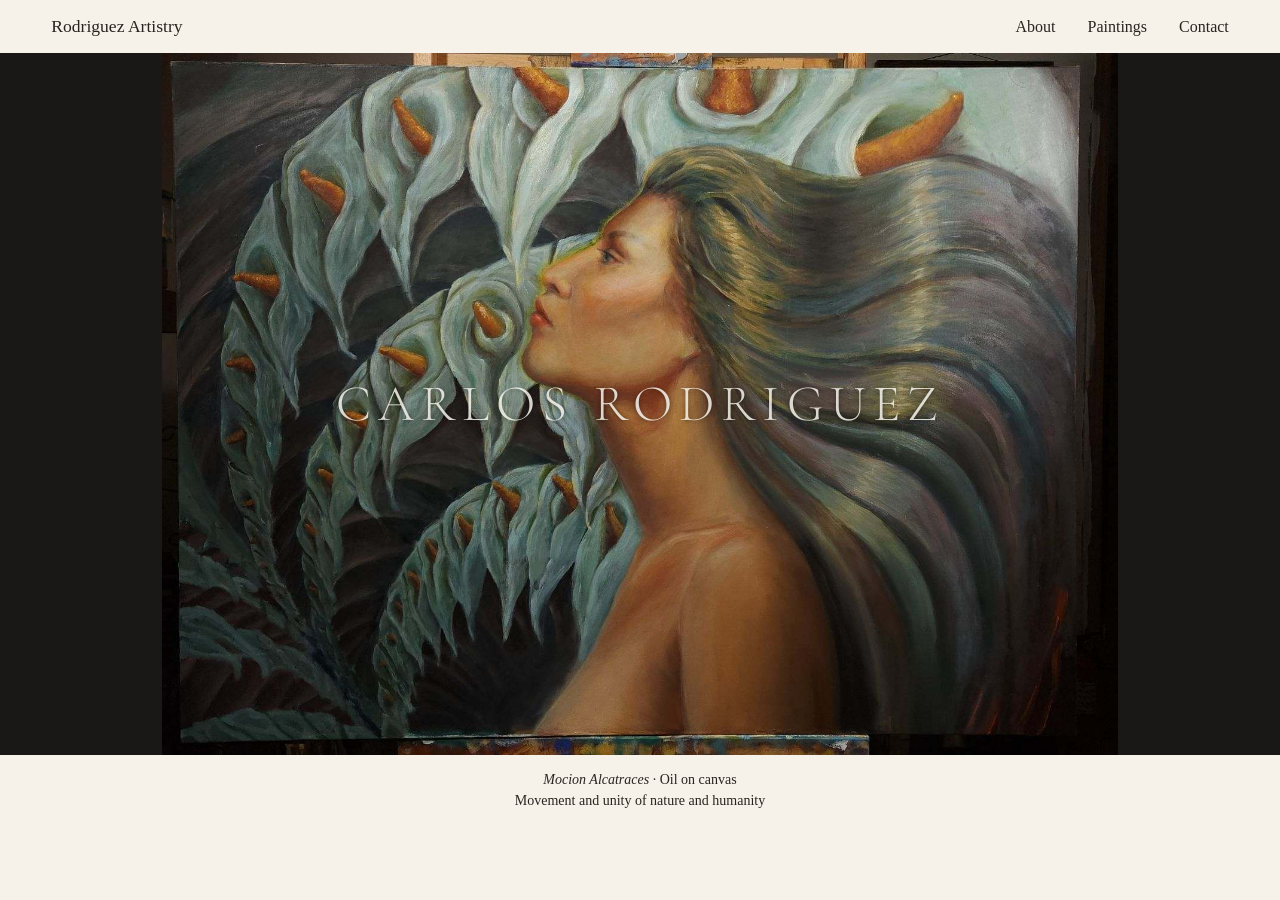
<file: index.html>
<!DOCTYPE html>
<html lang="en">
<head>
  <meta charset="UTF-8">
  <meta name="viewport" content="width=device-width, initial-scale=1">
  <title>Rodriguez Artistry</title>
  <link rel="stylesheet" href="./styles.css">
</head>
<body>
  <header class="site-header">
  <a class="site-brand" href="./index.html">Rodriguez Artistry</a>

  <nav class="site-links" aria-label="Main navigation">
    <a href="./about.html">About</a>
    <a href="./paintings.html">Paintings</a>
    <a href="./contact.html">Contact</a>
  </nav>

  <details class="site-menu">
    <summary aria-label="Navigation menu">
      <span class="menu-icon" aria-hidden="true"></span>
    </summary>

    <nav class="menu-panel" aria-label="Main navigation">
      <a href="./about.html">About</a>
      <a href="./paintings.html">Paintings</a>
      <a href="./contact.html">Contact</a>
    </nav>
  </details>
</header>

  <main class="welcome">
    <figure class="welcome-painting">
      <div class="welcome-artwork">
        <button class="open-painting" id="open-painting" type="button"
                aria-label="Enlarge Mocion Alcatraces" aria-haspopup="dialog">
          <img src="./images/Mocion_Alcatraces.jpg"
               alt="A woman in profile with flowing hair, surrounded by arcs of calla lilies">
        </button>
        <h1>Carlos Rodriguez</h1>
      </div>

      <figcaption class="painting-caption">
        <cite>Mocion Alcatraces</cite> · Oil on canvas<br>
        Movement and unity of nature and humanity
      </figcaption>
    </figure>
  </main>

  <dialog class="viewer" id="viewer" aria-label="Mocion Alcatraces painting viewer">
    <div class="viewer-screen" id="viewer-screen">
      <div class="viewer-frame">
        <img src="./images/Mocion_Alcatraces.jpg"
             alt="A woman in profile with flowing hair, surrounded by arcs of calla lilies">

        <button class="viewer-control expand" id="fullscreen" type="button"
                aria-label="Enter full screen" title="Enter full screen">
          <svg viewBox="0 0 24 24" aria-hidden="true">
            <path d="M14 10l6-6m-5 0h5v5M10 14l-6 6m0-5v5h5"/>
          </svg>
        </button>

        <button class="viewer-control close" id="close-viewer" type="button"
                aria-label="Close painting viewer" title="Close painting viewer"
                autofocus>
          <svg viewBox="0 0 24 24" aria-hidden="true">
            <path d="M6 6l12 12M18 6L6 18"/>
          </svg>
        </button>
      </div>

      <p class="viewer-message" id="viewer-message" role="status"></p>
    </div>
  </dialog>

  <script>
    const viewer = document.querySelector("#viewer");
    const viewerScreen = document.querySelector("#viewer-screen");
    const openButton = document.querySelector("#open-painting");
    const closeButton = document.querySelector("#close-viewer");
    const fullscreenButton = document.querySelector("#fullscreen");
    const message = document.querySelector("#viewer-message");

    openButton.addEventListener("click", () => {
      message.textContent = "";
      viewer.showModal();
    });

    closeButton.addEventListener("click", () => {
      viewer.close();
    });

    fullscreenButton.addEventListener("click", async () => {
      message.textContent = "";

      try {
        if (document.fullscreenElement === viewerScreen) {
          await document.exitFullscreen();
        } else {
          await viewerScreen.requestFullscreen();
        }
      } catch {
        message.textContent = "Browser full screen is unavailable.";
      }
    });

    document.addEventListener("fullscreenchange", () => {
      const label = document.fullscreenElement === viewerScreen
        ? "Exit full screen"
        : "Enter full screen";

      fullscreenButton.setAttribute("aria-label", label);
      fullscreenButton.title = label;
    });

    viewer.addEventListener("close", async () => {
      if (document.fullscreenElement === viewerScreen) {
        await document.exitFullscreen().catch(() => {});
      }

      if (!viewer.open) {
        openButton.focus({ preventScroll: true });
      }
    });
  </script>
</body>
</html>
</file>
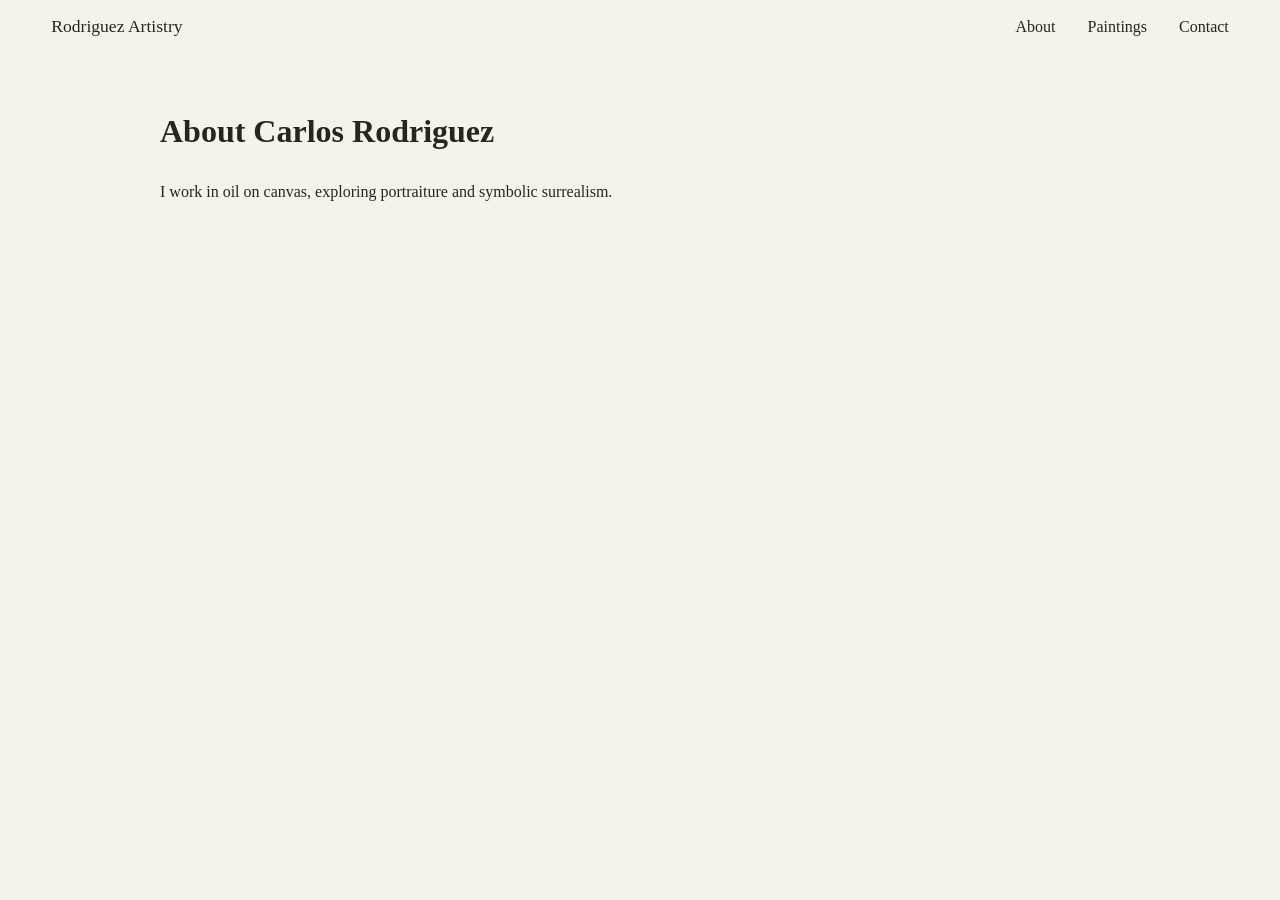
<file: about.html>
<!DOCTYPE html>
<html lang="en">
<head>
  <meta charset="UTF-8">
  <meta name="viewport" content="width=device-width, initial-scale=1">
  <title>About | Rodriguez Artistry</title>
  <link rel="stylesheet" href="./styles.css">
</head>
<body>
  <header class="site-header">
  <a class="site-brand" href="./index.html">Rodriguez Artistry</a>

  <nav class="site-links" aria-label="Main navigation">
    <a href="./about.html">About</a>
    <a href="./paintings.html">Paintings</a>
    <a href="./contact.html">Contact</a>
  </nav>

  <details class="site-menu">
    <summary aria-label="Navigation menu">
      <span class="menu-icon" aria-hidden="true"></span>
    </summary>

    <nav class="menu-panel" aria-label="Main navigation">
      <a href="./about.html">About</a>
      <a href="./paintings.html">Paintings</a>
      <a href="./contact.html">Contact</a>
    </nav>
  </details>
</header>

  <main class="interior-page">
    <h1>About Carlos Rodriguez</h1>
    <p>I work in oil on canvas, exploring portraiture and symbolic surrealism.</p>
  </main>
</body>
</html>
</file>
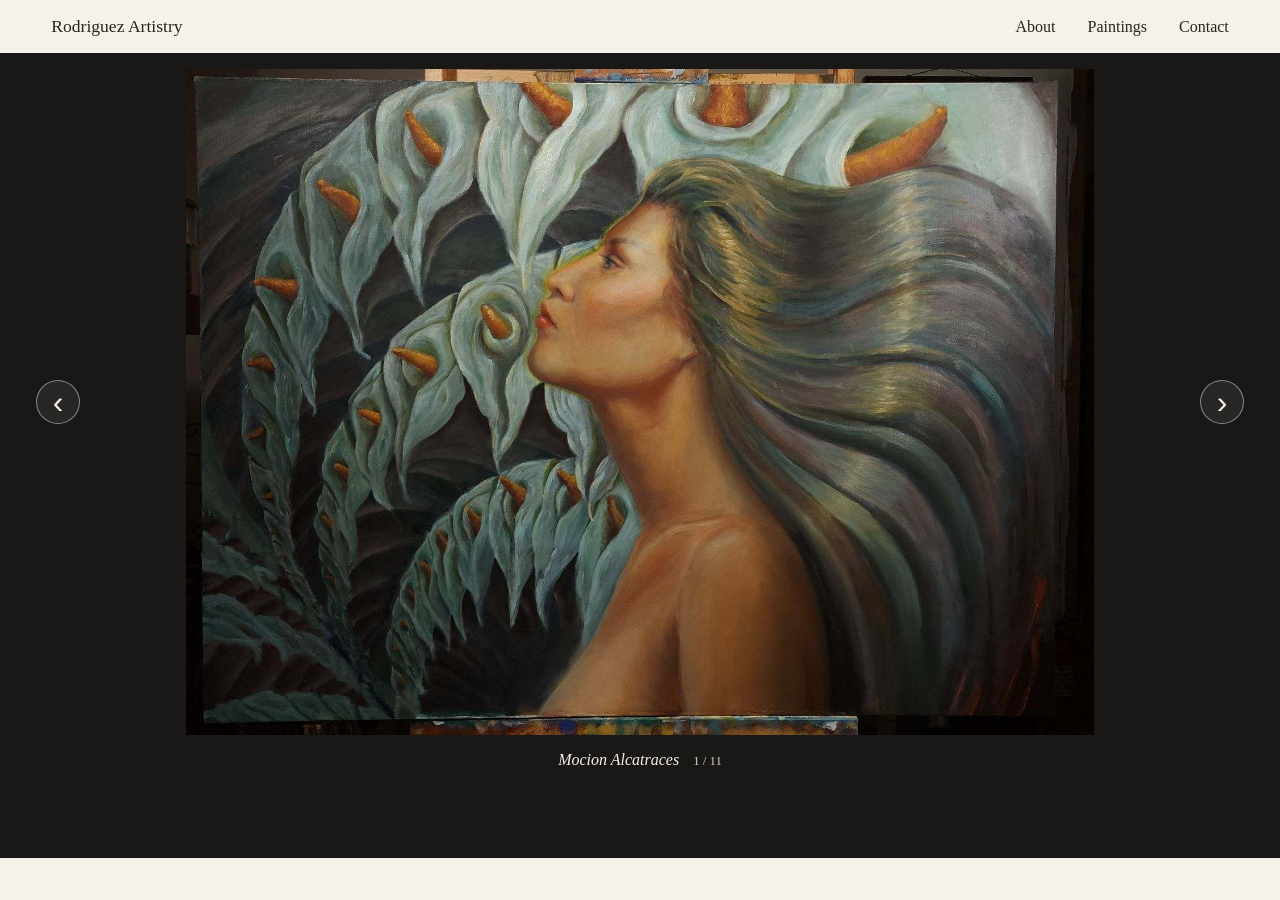
<file: paintings.html>
<!DOCTYPE html>
<html lang="en">
<head>
  <meta charset="UTF-8">
  <meta name="viewport" content="width=device-width, initial-scale=1">
  <title>Paintings | Rodriguez Artistry</title>
  <link rel="stylesheet" href="./styles.css">
</head>
<body>
  <header class="site-header">
  <a class="site-brand" href="./index.html">Rodriguez Artistry</a>

  <nav class="site-links" aria-label="Main navigation">
    <a href="./about.html">About</a>
    <a href="./paintings.html">Paintings</a>
    <a href="./contact.html">Contact</a>
  </nav>

  <details class="site-menu">
    <summary aria-label="Navigation menu">
      <span class="menu-icon" aria-hidden="true"></span>
    </summary>

    <nav class="menu-panel" aria-label="Main navigation">
      <a href="./about.html">About</a>
      <a href="./paintings.html">Paintings</a>
      <a href="./contact.html">Contact</a>
    </nav>
  </details>
</header>

  <main class="painting-gallery" aria-label="Paintings">
    <div class="gallery-stage">
      <button class="gallery-arrow" id="previous-painting" type="button"
              aria-label="Previous painting">‹</button>

      <button class="open-painting" id="gallery-open" type="button"
              aria-label="Enlarge painting" aria-haspopup="dialog">
        <img id="gallery-image" alt="">
      </button>

      <button class="gallery-arrow" id="next-painting" type="button"
              aria-label="Next painting">›</button>
    </div>

    <p class="gallery-caption" aria-live="polite">
      <cite id="gallery-title"></cite>
      <span id="gallery-count"></span>
    </p>
  </main>

  <dialog class="viewer" id="gallery-viewer" aria-label="Enlarged painting">
    <div class="viewer-screen" id="gallery-screen">
      <div class="viewer-frame">
        <img id="viewer-image" alt="">

        <button class="viewer-control expand" id="gallery-fullscreen"
                type="button" aria-label="Enter full screen" title="Enter full screen">
          <svg viewBox="0 0 24 24" aria-hidden="true">
            <path d="M14 10l6-6m-5 0h5v5M10 14l-6 6m0-5v5h5"/>
          </svg>
        </button>

        <button class="viewer-control close" id="gallery-close"
                type="button" aria-label="Close painting" title="Close painting" autofocus>
          <svg viewBox="0 0 24 24" aria-hidden="true">
            <path d="M6 6l12 12M18 6L6 18"/>
          </svg>
        </button>
      </div>
      <p class="viewer-message" id="gallery-message" role="status"></p>
    </div>
  </dialog>

  <script>
    const paintings = [
      {
        file: "Mocion_Alcatraces.jpg",
        title: "Mocion Alcatraces",
        alt: "A woman in profile with flowing hair, surrounded by arcs of calla lilies"
      },
      {
        file: "Mocion_Lanzas.jpg",
        title: "Mocion_Lanzas",
        alt: "Mocion_Lanzas by Carlos Rodriguez"
      },
      {
        file: "Light_Shadow_Spirit.jpg",
        title: "Light, Shadow, Spirit",
        alt: "Light, Shadow, Spirit by Carlos Rodriguez"
      },
      {
        file: "Dimensional_breath.jpg",
        title: "Dimensional_breath",
        alt: "Dimensional_breath by Carlos Rodriguez"
      },
      {
        file: "Ephemeris.jpg",
        title: "Ephemeris",
        alt: "Ephemeris by Carlos Rodriguez"
      },
      {
        file: "Frida.jpg",
        title: "Frida",
        alt: "Frida by Carlos Rodriguez"
      },
      {
        file: "Geishas.jpg",
        title: "Geishas",
        alt: "Geishas by Carlos Rodriguez"
      },
      {
        file: "Greed_Lust.jpg",
        title: "Greed_Lust",
        alt: "Greed_Lust by Carlos Rodriguez"
      },
      {
        file: "Nixes.jpg",
        title: "Nixes",
        alt: "Nixes by Carlos Rodriguez"
       },
      {
        file: "Maria.jpg",
        title: "Maria",
        alt: "Maria by Carlos Rodriguez"
      },
      {
        file: "Vanitas.jpg",
        title: "Vanitas",
        alt: "Vanitas by Carlos Rodriguez"
      }
      
    ];

    const image = document.querySelector("#gallery-image");
    const title = document.querySelector("#gallery-title");
    const count = document.querySelector("#gallery-count");
    const openButton = document.querySelector("#gallery-open");
    const viewer = document.querySelector("#gallery-viewer");
    const viewerImage = document.querySelector("#viewer-image");
    const viewerScreen = document.querySelector("#gallery-screen");
    const fullscreenButton = document.querySelector("#gallery-fullscreen");
    const message = document.querySelector("#gallery-message");
    let currentPainting = 0;

    function showPainting(index) {
      currentPainting = (index + paintings.length) % paintings.length;
      const painting = paintings[currentPainting];

      image.src = "./images/" + painting.file;
      image.alt = painting.alt;
      title.textContent = painting.title;
      count.textContent = `${currentPainting + 1} / ${paintings.length}`;
      openButton.setAttribute("aria-label", `Enlarge ${painting.title}`);
    }

    document.querySelector("#previous-painting").addEventListener("click", () => {
      showPainting(currentPainting - 1);
    });

    document.querySelector("#next-painting").addEventListener("click", () => {
      showPainting(currentPainting + 1);
    });

    openButton.addEventListener("click", () => {
      viewerImage.src = image.src;
      viewerImage.alt = image.alt;
      message.textContent = "";
      viewer.showModal();
    });

    document.querySelector("#gallery-close").addEventListener("click", () => {
      viewer.close();
    });

    fullscreenButton.addEventListener("click", async () => {
      message.textContent = "";

      try {
        if (document.fullscreenElement === viewerScreen) {
          await document.exitFullscreen();
        } else {
          await viewerScreen.requestFullscreen();
        }
      } catch {
        message.textContent = "Browser full screen is unavailable.";
      }
    });

    document.addEventListener("fullscreenchange", () => {
      const label = document.fullscreenElement === viewerScreen
        ? "Exit full screen"
        : "Enter full screen";

      fullscreenButton.setAttribute("aria-label", label);
      fullscreenButton.title = label;
    });

    viewer.addEventListener("close", async () => {
      if (document.fullscreenElement === viewerScreen) {
        await document.exitFullscreen().catch(() => {});
      }
      openButton.focus({ preventScroll: true });
    });

    showPainting(0);
  </script>
</body>
</html>
</file>
<file: styles.css>
@import url("https://fonts.googleapis.com/css2?family=Cormorant+Garamond:wght@300&display=swap");

body {
  margin: 0;
  background: #f6f2ea;
  color: #29241f;
  font-family: Georgia, serif;
}

.site-header {
  position: sticky;
  top: 0;
  z-index: 10;
  display: flex;
  flex-wrap: wrap;
  align-items: center;
  justify-content: space-between;
  gap: 8px 20px;
  padding: 16px clamp(20px, 4vw, 52px);
  background: #f6f2ea;
}

.site-brand {
  font-size: 1.1rem;
}

.site-links {
  display: flex;
  flex-wrap: wrap;
  justify-content: flex-end;
  gap: 8px clamp(12px, 3vw, 32px);
  margin-left: auto;
}

.site-header a {
  color: inherit;
  text-decoration: none;
}

.site-header a:hover,
.site-header a:focus-visible,
.site-links a[aria-current="page"] {
  text-decoration: underline;
  text-underline-offset: 4px;
}

.welcome {
  background: #191816;
}

.welcome-painting {
  margin: 0;
}

.welcome-artwork {
  position: relative;
  width: fit-content;
  max-width: 100%;
  margin: 0 auto;
}

.open-painting {
  appearance: none;
  display: block;
  max-width: 100%;
  margin: 0;
  padding: 0;
  border: 0;
  border-radius: 0;
  background: transparent;
  box-shadow: none;
  cursor: zoom-in;
}

.open-painting img {
  display: block;
  width: auto;
  height: auto;
  max-width: 100%;
  max-height: 78vh;
  border: 0;
}

.welcome-artwork h1 {
  position: absolute;
  inset: 0;
  display: grid;
  place-items: center;
  margin: 0;
  padding: 0 12px;
  color: rgb(255 252 245 / 82%);
  font-family: "Cormorant Garamond", "Times New Roman", serif;
  font-size: clamp(1.2rem, 4vw, 4rem);
  font-weight: 300;
  line-height: 1.1;
  letter-spacing: 0.14em;
  text-align: center;
  text-transform: uppercase;
  text-shadow: 0 1px 4px #0006;
  pointer-events: none;
  animation: name-fade-in 3s ease-out both;
}

.painting-caption {
  padding: 14px 20px;
  background: #f6f2ea;
  font-size: 0.875rem;
  line-height: 1.5;
  text-align: center;
}

.interior-page {
  max-width: 960px;
  margin: 0 auto;
  padding: 32px 20px 48px;
  line-height: 1.6;
}

.viewer {
  position: fixed;
  inset: 0;
  width: 100%;
  height: 100%;
  max-width: none;
  max-height: none;
  margin: 0;
  padding: 0;
  border: 0;
  overflow: hidden;
  background: #0b0b0b;
  color: #fff;
}

.viewer-screen {
  position: relative;
  display: grid;
  grid-template-columns: minmax(0, 1fr);
  place-items: center;
  width: 100%;
  height: 100%;
  background: #0b0b0b;
}

.viewer-frame {
  position: relative;
  width: fit-content;
  max-width: 100%;
}

.viewer-frame img {
  display: block;
  width: auto;
  height: auto;
  max-width: 100%;
  max-height: 100vh;
  max-height: 100dvh;
}

.viewer-control {
  position: absolute;
  top: 12px;
  display: grid;
  place-items: center;
  width: 44px;
  height: 44px;
  padding: 0;
  border: 1px solid #ffffffb3;
  border-radius: 4px;
  background: #141414;
  color: #fff;
  cursor: pointer;
}

.viewer-control svg {
  width: 22px;
  height: 22px;
  fill: none;
  stroke: currentColor;
  stroke-width: 1.7;
  stroke-linecap: round;
  stroke-linejoin: round;
}

.viewer-control:hover {
  background: #3a3a3a;
}

.viewer-control:focus-visible,
.open-painting:focus-visible {
  outline: 2px solid #87b6c9;
  outline-offset: -4px;
}

.expand {
  left: 12px;
}

.close {
  right: 12px;
}

.viewer-message {
  position: absolute;
  bottom: 16px;
  margin: 0 16px;
  padding: 8px 12px;
  background: #141414;
  text-align: center;
}

.viewer-message:empty {
  display: none;
}

@keyframes name-fade-in {
  from { opacity: 0; }
  to { opacity: 1; }
}

@media (prefers-reduced-motion: reduce) {
  .welcome-artwork h1 {
    animation: none;
  }
}
.painting-gallery {
  min-height: 85vh;
  padding: 16px clamp(8px, 3vw, 36px) 24px;
  background: #191816;
  color: #f6f2ea;
}

.gallery-stage {
  display: grid;
  grid-template-columns: auto minmax(0, 1fr) auto;
  align-items: center;
  justify-items: center;
  gap: clamp(6px, 2vw, 24px);
}

.gallery-stage .open-painting img {
  max-height: 74vh;
}

.gallery-arrow {
  display: grid;
  place-items: center;
  width: 44px;
  height: 44px;
  padding: 0;
  border: 1px solid #ffffff70;
  border-radius: 50%;
  background: #292725;
  color: #f6f2ea;
  font: 32px/1 Arial, sans-serif;
  cursor: pointer;
}

.gallery-arrow:hover {
  background: #44413e;
}

.gallery-arrow:focus-visible {
  outline: 2px solid #87b6c9;
  outline-offset: 3px;
}

.gallery-caption {
  margin: 16px 0 0;
  text-align: center;
}

#gallery-count {
  margin-left: 10px;
  font-size: 0.8rem;
  color: #d4cdc2;
}
.site-header .site-menu {
  display: none;
}

@media (max-width: 600px) {
  .site-header .site-links {
    display: none;
  }

  .site-header .site-menu {
    display: block;
  }
}
@media (max-width: 600px) {
  .site-menu {
    position: relative;
    margin-left: auto;
  }

  .site-menu summary {
    display: grid;
    place-items: center;
    width: 44px;
    height: 44px;
    list-style: none;
    cursor: pointer;
  }

  .site-menu summary::-webkit-details-marker {
    display: none;
  }

  .menu-icon {
    display: block;
    width: 22px;
    height: 2px;
    background: currentColor;
    box-shadow: 0 -6px currentColor, 0 6px currentColor;
  }

  .menu-panel {
    position: absolute;
    top: calc(100% + 4px);
    right: 0;
    min-width: 150px;
    background: #f6f2ea;
    border: 1px solid #d9d1c4;
    box-shadow: 0 6px 18px #0002;
  }

  .site-header .menu-panel a {
    display: flex;
    align-items: center;
    min-height: 44px;
    padding: 0 16px;
  }
}
</file>
